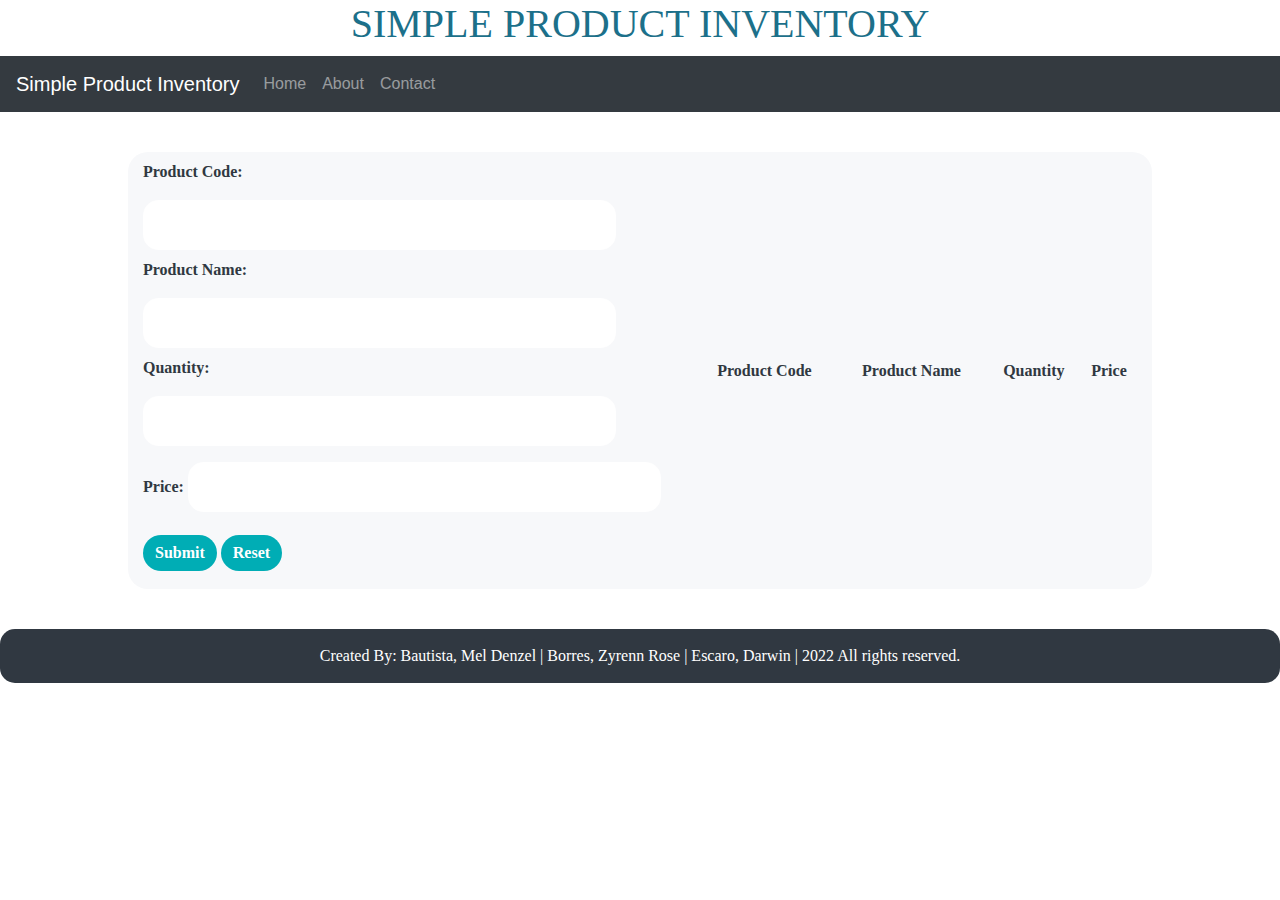
<file: Code/index.html>
<!DOCTYPE html>

<head>
    <html lang="en">
    <head>
        <title>Simple Product Inventory</title>
        <link rel="stylesheet" href="https://cdn.jsdelivr.net/npm/bootstrap@4.5.3/dist/css/bootstrap.min.css" >

    </head>
    <title>ProjectAssessment_Bautista_Borres_and_Escaro</title>
    <link type="text/css" rel="stylesheet" href="style.css">
</head>
<header>
    <h1 >Simple Product Inventory</h1>
</header>
<body>
    <nav class="navbar navbar-dark bg-dark navbar-expand-md">
        <a href="#" class="navbar-brand">Simple Product Inventory</a>
        <button class="navbar-toggler" data-bs-toggle="collapse" data-bs-target="#navbar">
            <span class="navbar-toggler-icon"></span>
        </button>
        <div class="navbar-collapse collapse" id="navbar">
            <ul class="navbar-nav">
                <li class="nav-item"><a href="master.blade.html" class="nav-link">Home</a></li>
                <li class="nav-item"><a href="about.blade.html" class="nav-link">About</a></li>
                <li class="nav-item"><a href="contact.blade.html" class="nav-link">Contact</a></li>
            </ul>
        </div>
    </nav>
      </body>
    <table>
        <tr>
            <td>
                <form autocomplete="off" onsubmit="onFormSubmit()">
                    <div>
                        <label for="productCode">Product Code:</label>
                        <input type="text" name="productCode" id="productCode">
                    </div>
                    <div>
                        <label for="product">Product Name:</label>
                        <input type="text" name="product" id="product">
                    </div>
                    <div>
                        <label for="qty">Quantity:</label>
                        <input type="number" name="qty" id="qty">
                    </div>
                    <div>
                        <label for="perPrice">Price:</label>
                        <input type="number" name="perPrice" id="perPrice">
                    </div>

                    <div class="form_action--button">
                        <input type="submit" value="Submit">
                        <input type="reset" value="Reset">
                    </div>
                </form>

                <td>
                    <table class="list" id="storeList">
                        <thead>
                            <tr>
                                <th>Product Code</th>
                                <th>Product Name</th>
                                <th>Quantity</th>
                                <th>Price</th>
                            </tr>
                        </thead>
                        <tbody>

                        </tbody>
                    </table>
                </td>
            </td>
        </tr>
    </table>
    <script type="text/javascript" src="./script.js"></script>
    <footer>
        <span>Created By: Bautista, Mel Denzel | Borres, Zyrenn Rose | Escaro, Darwin</a> | </span> 2022 All rights reserved.</span>
    </footer>
</body>
</html>
</file>
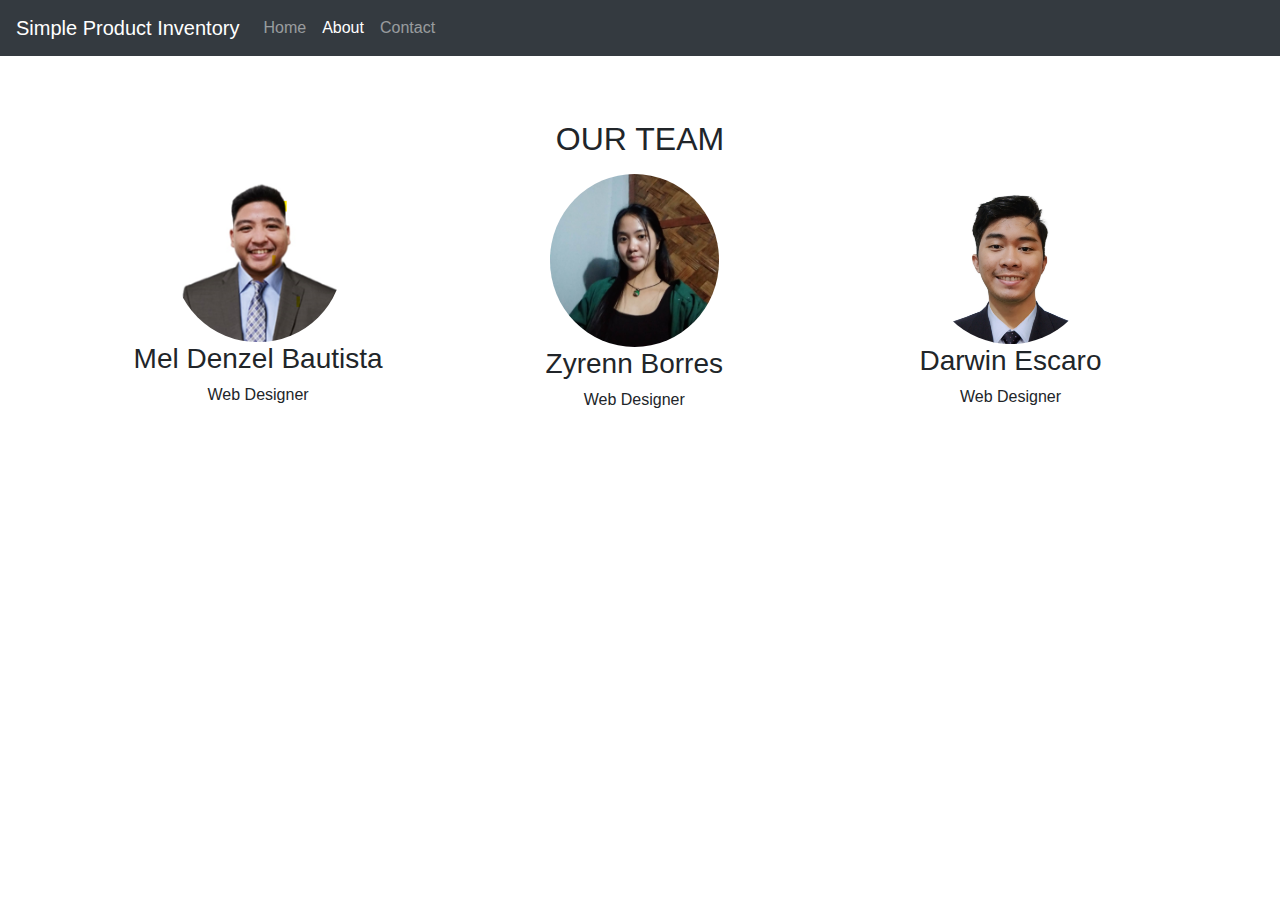
<file: Code/about.blade.html>
<!DOCTYPE html>
<html lang="en">
    <head>
     
      <link rel="stylesheet" href="styless.css">
        <title>About Us</title>
        <link rel="stylesheet" href="https://cdn.jsdelivr.net/npm/bootstrap@4.5.3/dist/css/bootstrap.min.css">

</head>
<body>
  <div class="left">
    <nav class="navbar navbar-dark bg-dark navbar-expand-md">
      <a href="index.html" class="navbar-brand">Simple Product Inventory</a>
      <button class="navbar-toggler" data-bs-toggle="collapse" data-bs-target="#navbar">
          <span class="navbar-toggler-icon"></span>
      </button>
      <div class="navbar-collapse collapse" id="navbar">
          <ul class="navbar-nav">
              <li class="nav-item"><a href="master.blade.html" class="nav-link">Home</a></li>
              <li class="nav-item active"><a href="about.blade.html" class="nav-link">About</a></li>
              <li class="nav-item"><a href="contact.blade.html" class="nav-link">Contact</a></li>
          </ul>
      </div>
  </nav>

<div class="container padding-64 c-center" id="team">
  <h2>OUR TEAM</h2>
  <p> </p>
  
  
  <div class="row"><br>
  
  <div class="quarter">
    <img src="Denzel.png" alt="Mel" style="width:45%" class="circle-1 hover-opacity">
    <h3>Mel Denzel Bautista</h3>
    <p>Web Designer</p>
  </div>
  
  <div class="quarter">
    <img src="zyrenn.jpg" alt="Zyrenn" style="width:45%" class="circle-1 hover-opacity">
    <h3>Zyrenn Borres</h3>
    <p>Web Designer</p>
  </div>
  
  <div class="quarter">
    <img src="Darwin.jpg" alt="Darwin" style="width:45%" class="circle-1 hover-opacity">
    <h3>Darwin Escaro</h3>
    <p>Web Designer</p>
  </div>
  

  
  </div>
  </div>
</body>
</html>
</file>
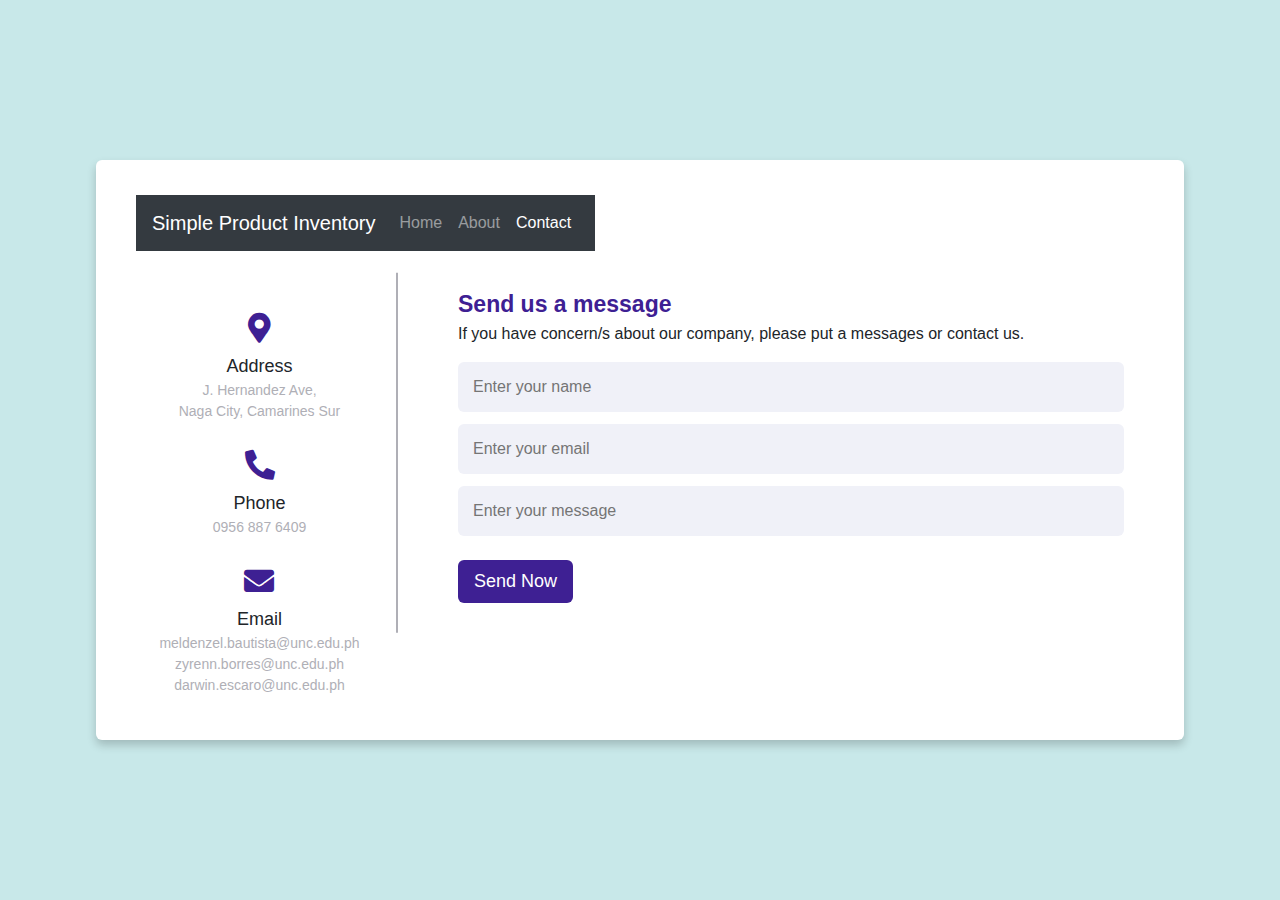
<file: Code/contact.blade.html>
<!DOCTYPE html>

<html lang="en" dir="ltr">
    <html lang="en">
    <head>
        <title>Contact Us</title>
        <link rel="stylesheet" href="https://cdn.jsdelivr.net/npm/bootstrap@4.5.3/dist/css/bootstrap.min.css">

</head>
  <head>
    <meta charset="UTF-8">

    <link rel="stylesheet" href="styles.css">

    <link rel="stylesheet" href="https://cdnjs.cloudflare.com/ajax/libs/font-awesome/5.15.2/css/all.min.css"/>
     <meta name="viewport" content="width=device-width, initial-scale=1.0">
   </head>
<body>

  <div class="container">
    <div class="content">
      <div class="left-side">
        <div class="left">
        <nav class="navbar navbar-dark bg-dark navbar-expand-md">
          <a class="navbar-brand" href="Index.html">Simple Product Inventory</a>
            <ul class="navbar-nav mr-auto mt-2 mt-lg-0">
              <li class="nav-item"> <a class="nav-link" href="master.blade.html">Home </a>
              <li class="nav-item"> <a class="nav-link" href="about.blade.html">About</a></li>
              <li class="nav-item active"> <a class="nav-link" href="contact.blade.html">Contact</a> </li>
            </ul>
        </div>
        </nav>
        <h2>    </h2>
        <h2>    </h2>
        <h2>    </h2>
        <h2>    </h2>
        <h2>    </h2>
        <h2>    </h2>
        <div class="address details">
          <i class="fas fa-map-marker-alt"></i>
          <div class="topic">Address</div>
          <div class="text-one">J. Hernandez Ave,</div>
          <div class="text-two">Naga City, Camarines Sur</div>
        </div>
        <div class="phone details">
          <i class="fas fa-phone-alt"></i>
          <div class="topic">Phone</div>
          <div class="text-one">0956 887 6409</div>
        </div>
        <div class="email details">
          <i class="fas fa-envelope"></i>
          <div class="topic">Email</div>
          <div class="text-one">meldenzel.bautista@unc.edu.ph</div>
          <div class="text-two">zyrenn.borres@unc.edu.ph</div>
          <div class="text-three">darwin.escaro@unc.edu.ph</div>
        </div>
      </div>
      <div class="right-side">
        <div class="topic-text">Send us a message</div>
        <p>If you have concern/s about our company, please put a messages or contact us.</p>
      <form action="#">
        <div class="input-box">
          <input type="text" placeholder="Enter your name">
        </div>
        <div class="input-box">
          <input type="text" placeholder="Enter your email">
        </div>
        <div class="input-box">
            <input type="text" placeholder="Enter your message">
          </div>
        <div class="button">
          <input type="button" value="Send Now" >
        </div>
      </form>
    </div>
    </div>
  </div>
  
</body>
</html>
</file>
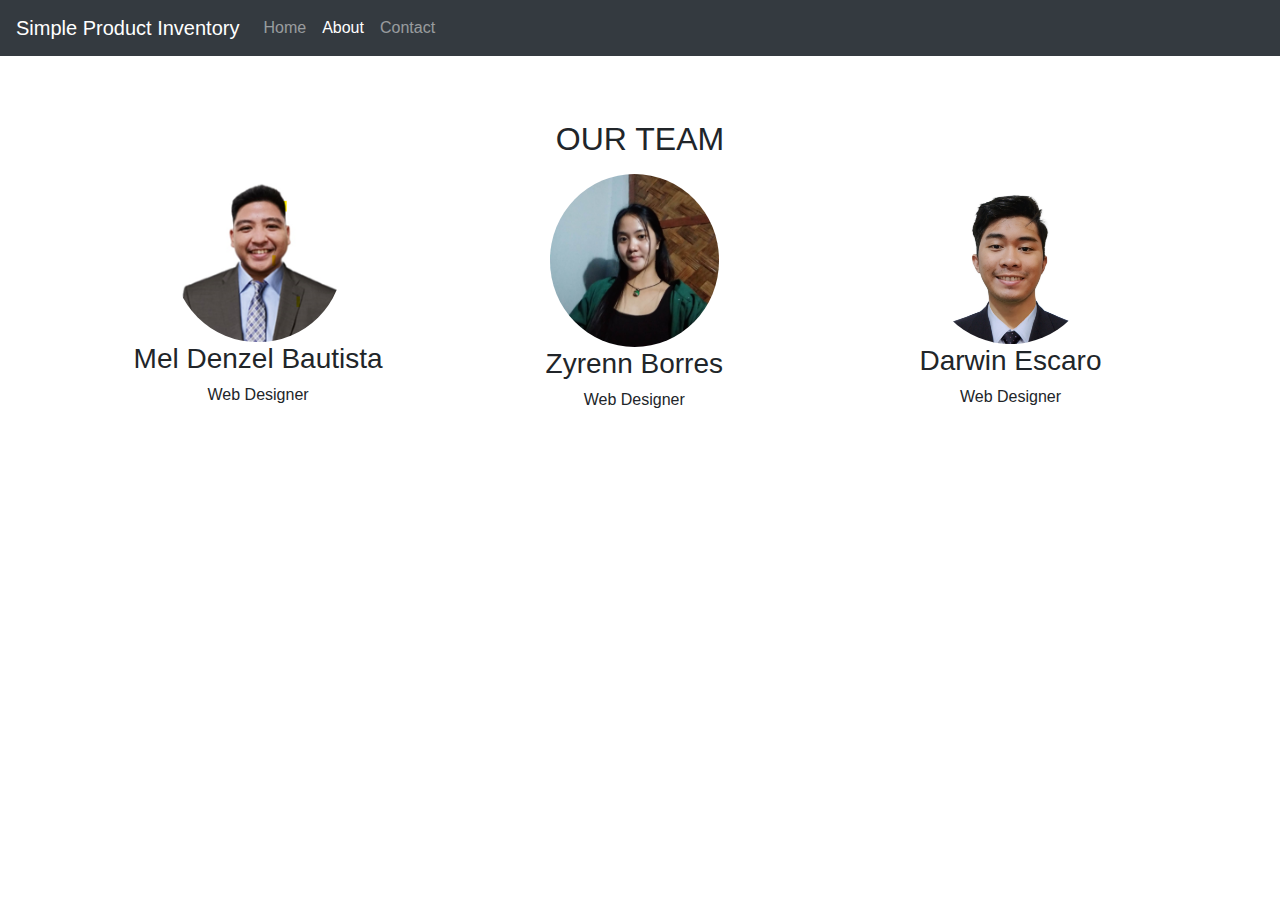
<file: Final Project/Code/about.blade.html>
<!DOCTYPE html>
<html lang="en">
    <head>
     
      <link rel="stylesheet" href="css/styless.css">
        <title>About Us</title>
        <link rel="stylesheet" href="https://cdn.jsdelivr.net/npm/bootstrap@4.5.3/dist/css/bootstrap.min.css">

</head>
<body>
  <div class="left">
    <nav class="navbar navbar-dark bg-dark navbar-expand-md">
      <a href="index.html" class="navbar-brand">Simple Product Inventory</a>
      <button class="navbar-toggler" data-bs-toggle="collapse" data-bs-target="#navbar">
          <span class="navbar-toggler-icon"></span>
      </button>
      <div class="navbar-collapse collapse" id="navbar">
          <ul class="navbar-nav">
              <li class="nav-item"><a href="master.blade.html" class="nav-link">Home</a></li>
              <li class="nav-item active"><a href="about.blade.html" class="nav-link">About</a></li>
              <li class="nav-item"><a href="contact.blade.html" class="nav-link">Contact</a></li>
          </ul>
      </div>
  </nav>

<div class="container padding-64 c-center" id="team">
  <h2>OUR TEAM</h2>
  <p> </p>
  
  
  <div class="row"><br>
  
  <div class="quarter">
    <img src="Pictures/Denzel.png" alt="Mel" style="width:45%" class="circle-1 hover-opacity">
    <h3>Mel Denzel Bautista</h3>
    <p>Web Designer</p>
  </div>
  
  <div class="quarter">
    <img src="Pictures/zyrenn.jpg" alt="Zyrenn" style="width:45%" class="circle-1 hover-opacity">
    <h3>Zyrenn Borres</h3>
    <p>Web Designer</p>
  </div>
  
  <div class="quarter">
    <img src="Pictures/Darwin.jpg" alt="Darwin" style="width:45%" class="circle-1 hover-opacity">
    <h3>Darwin Escaro</h3>
    <p>Web Designer</p>
  </div>
  

  
  </div>
  </div>
</body>
</html>
</file>
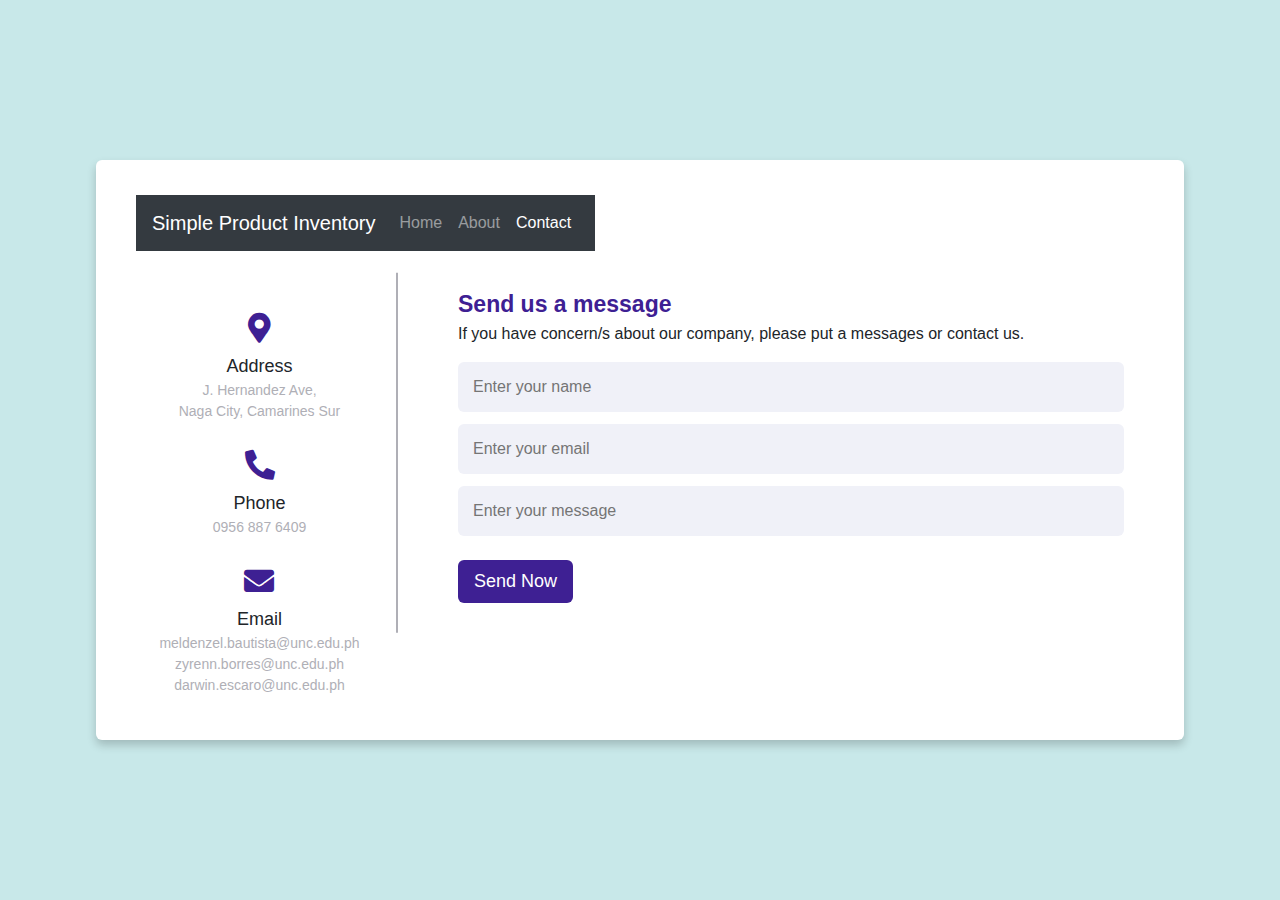
<file: Final Project/Code/contact.blade.html>
<!DOCTYPE html>

<html lang="en" dir="ltr">
    <html lang="en">
    <head>
        <title>Contact Us</title>
        <link rel="stylesheet" href="https://cdn.jsdelivr.net/npm/bootstrap@4.5.3/dist/css/bootstrap.min.css">

</head>
  <head>
    <meta charset="UTF-8">

    <link rel="stylesheet" href="css/styles.css">

    <link rel="stylesheet" href="https://cdnjs.cloudflare.com/ajax/libs/font-awesome/5.15.2/css/all.min.css"/>
     <meta name="viewport" content="width=device-width, initial-scale=1.0">
   </head>
<body>

  <div class="container">
    <div class="content">
      <div class="left-side">
        <div class="left">
        <nav class="navbar navbar-dark bg-dark navbar-expand-md">
          <a class="navbar-brand" href="Index.html">Simple Product Inventory</a>
            <ul class="navbar-nav mr-auto mt-2 mt-lg-0">
              <li class="nav-item"> <a class="nav-link" href="master.blade.html">Home </a>
              <li class="nav-item"> <a class="nav-link" href="about.blade.html">About</a></li>
              <li class="nav-item active"> <a class="nav-link" href="contact.blade.html">Contact</a> </li>
            </ul>
        </div>
        </nav>
        <h2>    </h2>
        <h2>    </h2>
        <h2>    </h2>
        <h2>    </h2>
        <h2>    </h2>
        <h2>    </h2>
        <div class="address details">
          <i class="fas fa-map-marker-alt"></i>
          <div class="topic">Address</div>
          <div class="text-one">J. Hernandez Ave,</div>
          <div class="text-two">Naga City, Camarines Sur</div>
        </div>
        <div class="phone details">
          <i class="fas fa-phone-alt"></i>
          <div class="topic">Phone</div>
          <div class="text-one">0956 887 6409</div>
        </div>
        <div class="email details">
          <i class="fas fa-envelope"></i>
          <div class="topic">Email</div>
          <div class="text-one">meldenzel.bautista@unc.edu.ph</div>
          <div class="text-two">zyrenn.borres@unc.edu.ph</div>
          <div class="text-three">darwin.escaro@unc.edu.ph</div>
        </div>
      </div>
      <div class="right-side">
        <div class="topic-text">Send us a message</div>
        <p>If you have concern/s about our company, please put a messages or contact us.</p>
      <form action="#">
        <div class="input-box">
          <input type="text" placeholder="Enter your name">
        </div>
        <div class="input-box">
          <input type="text" placeholder="Enter your email">
        </div>
        <div class="input-box">
            <input type="text" placeholder="Enter your message">
          </div>
        <div class="button">
          <input type="button" value="Send Now" >
        </div>
      </form>
    </div>
    </div>
  </div>
  
</body>
</html>
</file>
<file: Code/style.css>
/* @Title: Project Assessment (CRUD)
@Description: Create a simple CRUD for your project. Use HTML for the structure, CSS for some UI design (just simple ones), Javascript for 
interactivity, and PHP/MySQL for the backend.
@Author: Zyrenn Rose Borres and Darwin Escaro (BSIT)
@Date Created: September 27, 2022 
*/

header {
    font-family: "Poppins";
    font-size: 1.8rem;
    text-transform: uppercase;
    color: #1c708a;
    text-align: center;
}

body{
    background-repeat: no-repeat;
    background-attachment: fixed;
    background-size: cover;
}

table{
    width: 80%;
    margin: 40px auto;
    border-radius: 20px;
    background: #f7f8fa;
    font-family: "Poppins";
    font-weight: bold;
    color: #303841;
}

table.list{
    text-align: center;
    width: 100%;
    color: #303841;
    font-family: "Poppins";
}

td{
    text-align: left;
    padding: 8px 15px;
    color: #303841;
    font-family: "Poppins,";
}

tr:nth-child(even), table.list thread> tr{
    background-color: #ffffff;
    font-family: "Poppins,";
}

input[type="text"],input[type="number"]{
    width:91%;
    padding:12px 20px;
    margin:8px 0;
    display: inline-block;
    border: 1px solid #ffffff;
    border-radius: 15px;
    background: #ffffff;
    font-family: "Poppins";
    color: #303841;
}

input[type="submit"],input[type="reset"]{
    background: #00adb5;
    padding:6px 12px;
    margin:15px 0 10px;
    display: inline-block;
    border: none;
    border-radius: 20px;
    font-size: 1rem;
    cursor: pointer;
    outline: none;
    font-family: "Poppins";
    font-weight: bold;
    color: white;
}

input[type="submit"]:hover{
    background: #00adb5;
    font-family: "Poppins";
    font-weight: bold;
}

input[type="reset"]:hover{
    background: #00adb5;
    font-family: "Poppins";
    font-weight: bold;
}

button{
    background: #00adb5;
    padding:6px 12px;
    margin:15px 0 10px;
    display: inline-block;
    border: none;
    border-radius: 30px;
    font-size: 1rem;
    cursor: pointer;
    outline: none;
    font-family: "Poppins";
    font-weight: bold;
    color: #ffffff;
}

button:hover{
    background:#ffffff ;
}

footer{
    background: #303841;
    border-radius: 15px;
    padding: 15px 23px;
    color: #fff;
    text-align: center;
    font-family: "Poppins";
}
footer span a{
    color: crimson;
    text-decoration: none;
}
footer span a:hover{
    text-decoration: underline;
}
</file>
<file: Code/styless.css>
.container:after,.container:before,.row:after,.row:before,.row-padding:after,.row-padding:before,.quarter{
    float:left;width:100%
}

.quarter{
    width:33%
}

.circle-1{
    border-radius:50%
}

.hover-opacity:hover{
    opacity:0.60
}
.hover-opacity-off:hover{
    opacity:1
}

.padding-64{
    padding-top:64px!important;padding-bottom:64px!important
}

.bar{
    width:100%;overflow:hidden
}

.c-center .bar{
    display:inline-block;width:auto
}

.bar-block.c-center .bar-item{
    text-align:center
}

.block{
    display:block;width:100%
}

.left-align{
    text-align:left!important
}

.right-align{
    text-align:right!important
}

.justify{
    text-align:justify!important
}

.c-center{
    text-align:center!important
}

.row-padding,.row-padding>.half,.row-padding>.third,.row-padding>.twothird,.row-padding>.threequarter,.row-padding>.quarter,.row-padding>{
    padding:0 8px
}

.cell-row:before,.cell-row:after{
    content:"";display:table;clear:both
}

.cell-row{
    display:table;width:100%
}
</file>
<file: Code/styles.css>
body{
  min-height: 100vh;
  width: 100%;
  background: #c8e8e9;
  display: flex;
  align-items: center;
  justify-content: center;
}
.container{
  width: 85%;
  background: #fff;
  border-radius: 6px;
  padding: 20px 60px 30px 40px;
  box-shadow: 0 5px 10px rgba(0, 0, 0, 0.2);
}
.container .content{
  display: flex;
  align-items: center;
  justify-content: space-between;
}
.container .content .left-side{
  width: 25%;
  height: 100%;
  display: flex;
  flex-direction: column;
  align-items: center;
  justify-content: center;
  margin-top: 15px;
  position: relative;
}
.content .left-side::before{
  content: '';
  position: absolute;
  height: 70%;
  width: 2px;
  right: -15px;
  top: 50%;
  transform: translateY(-50%);
  background: #afafb6;
}
.content .left-side .details{
  margin: 14px;
  text-align: center;
}
.content .left-side .details i{
  font-size: 30px;
  color: #3e2093;
  margin-bottom: 10px;
}
.content .left-side .details .topic{
  font-size: 18px;
  font-weight: 500;
}
.content .left-side .details .text-one,
.content .left-side .details .text-two,
.content .left-side .details .text-three{
  font-size: 14px;
  color: #afafb6;
}
.container .content .right-side{
  width: 75%;
  margin-left: 75px;
}
.content .right-side .topic-text{
  font-size: 23px;
  font-weight: 600;
  color: #3e2093;
}
.right-side .input-box{
  height: 50px;
  width: 100%;
  margin: 12px 0;
}
.right-side .input-box input,
.right-side .input-box textarea{
  height: 100%;
  width: 100%;
  border: none;
  outline: none;
  font-size: 16px;
  background: #F0F1F8;
  border-radius: 6px;
  padding: 0 15px;
  resize: none;
}
.right-side .message-box{
  min-height: 110px;
}
.right-side .input-box textarea{
  padding-top: 6px;
}
.right-side .button{
  display: inline-block;
  margin-top: 12px;
}
.right-side .button input[type="button"]{
  color: #fff;
  font-size: 18px;
  outline: none;
  border: none;
  padding: 8px 16px;
  border-radius: 6px;
  background: #3e2093;
  cursor: pointer;
  transition: all 0.3s ease;
}
.button input[type="button"]:hover{
  background: #5029bc;
}

@media (max-width: 950px) {
  .container{
    width: 90%;
    padding: 30px 40px 40px 35px ;
  }
  .container .content .right-side{
   width: 75%;
   margin-left: 55px;
}
}
@media (max-width: 820px) {
  .container{
    margin: 40px 0;
    height: 100%;
  }
  .container .content{
    flex-direction: column-reverse;
  }
 .container .content .left-side{
   width: 100%;
   flex-direction: row;
   margin-top: 40px;
   justify-content: center;
   flex-wrap: wrap;
 }
 .container .content .left-side::before{
   display: none;
 }
 .container .content .right-side{
   width: 100%;
   margin-left: 0;
 }
}
.left{
  margin-top: auto;
  margin-left: auto;
}
</file>
<file: Final Project/Code/css/styless.css>
.container:after,.container:before,.row:after,.row:before,.row-padding:after,.row-padding:before,.quarter{
    float:left;width:100%
}

.quarter{
    width:33%
}

.circle-1{
    border-radius:50%
}

.hover-opacity:hover{
    opacity:0.60
}
.hover-opacity-off:hover{
    opacity:1
}

.padding-64{
    padding-top:64px!important;padding-bottom:64px!important
}

.bar{
    width:100%;overflow:hidden
}

.c-center .bar{
    display:inline-block;width:auto
}

.bar-block.c-center .bar-item{
    text-align:center
}

.block{
    display:block;width:100%
}

.left-align{
    text-align:left!important
}

.right-align{
    text-align:right!important
}

.justify{
    text-align:justify!important
}

.c-center{
    text-align:center!important
}

.row-padding,.row-padding>.half,.row-padding>.third,.row-padding>.twothird,.row-padding>.threequarter,.row-padding>.quarter,.row-padding>{
    padding:0 8px
}

.cell-row:before,.cell-row:after{
    content:"";display:table;clear:both
}

.cell-row{
    display:table;width:100%
}
</file>
<file: Final Project/Code/css/styles.css>
body{
  min-height: 100vh;
  width: 100%;
  background: #c8e8e9;
  display: flex;
  align-items: center;
  justify-content: center;
}
.container{
  width: 85%;
  background: #fff;
  border-radius: 6px;
  padding: 20px 60px 30px 40px;
  box-shadow: 0 5px 10px rgba(0, 0, 0, 0.2);
}
.container .content{
  display: flex;
  align-items: center;
  justify-content: space-between;
}
.container .content .left-side{
  width: 25%;
  height: 100%;
  display: flex;
  flex-direction: column;
  align-items: center;
  justify-content: center;
  margin-top: 15px;
  position: relative;
}
.content .left-side::before{
  content: '';
  position: absolute;
  height: 70%;
  width: 2px;
  right: -15px;
  top: 50%;
  transform: translateY(-50%);
  background: #afafb6;
}
.content .left-side .details{
  margin: 14px;
  text-align: center;
}
.content .left-side .details i{
  font-size: 30px;
  color: #3e2093;
  margin-bottom: 10px;
}
.content .left-side .details .topic{
  font-size: 18px;
  font-weight: 500;
}
.content .left-side .details .text-one,
.content .left-side .details .text-two,
.content .left-side .details .text-three{
  font-size: 14px;
  color: #afafb6;
}
.container .content .right-side{
  width: 75%;
  margin-left: 75px;
}
.content .right-side .topic-text{
  font-size: 23px;
  font-weight: 600;
  color: #3e2093;
}
.right-side .input-box{
  height: 50px;
  width: 100%;
  margin: 12px 0;
}
.right-side .input-box input,
.right-side .input-box textarea{
  height: 100%;
  width: 100%;
  border: none;
  outline: none;
  font-size: 16px;
  background: #F0F1F8;
  border-radius: 6px;
  padding: 0 15px;
  resize: none;
}
.right-side .message-box{
  min-height: 110px;
}
.right-side .input-box textarea{
  padding-top: 6px;
}
.right-side .button{
  display: inline-block;
  margin-top: 12px;
}
.right-side .button input[type="button"]{
  color: #fff;
  font-size: 18px;
  outline: none;
  border: none;
  padding: 8px 16px;
  border-radius: 6px;
  background: #3e2093;
  cursor: pointer;
  transition: all 0.3s ease;
}
.button input[type="button"]:hover{
  background: #5029bc;
}

@media (max-width: 950px) {
  .container{
    width: 90%;
    padding: 30px 40px 40px 35px ;
  }
  .container .content .right-side{
   width: 75%;
   margin-left: 55px;
}
}
@media (max-width: 820px) {
  .container{
    margin: 40px 0;
    height: 100%;
  }
  .container .content{
    flex-direction: column-reverse;
  }
 .container .content .left-side{
   width: 100%;
   flex-direction: row;
   margin-top: 40px;
   justify-content: center;
   flex-wrap: wrap;
 }
 .container .content .left-side::before{
   display: none;
 }
 .container .content .right-side{
   width: 100%;
   margin-left: 0;
 }
}
.left{
  margin-top: auto;
  margin-left: auto;
}
</file>
